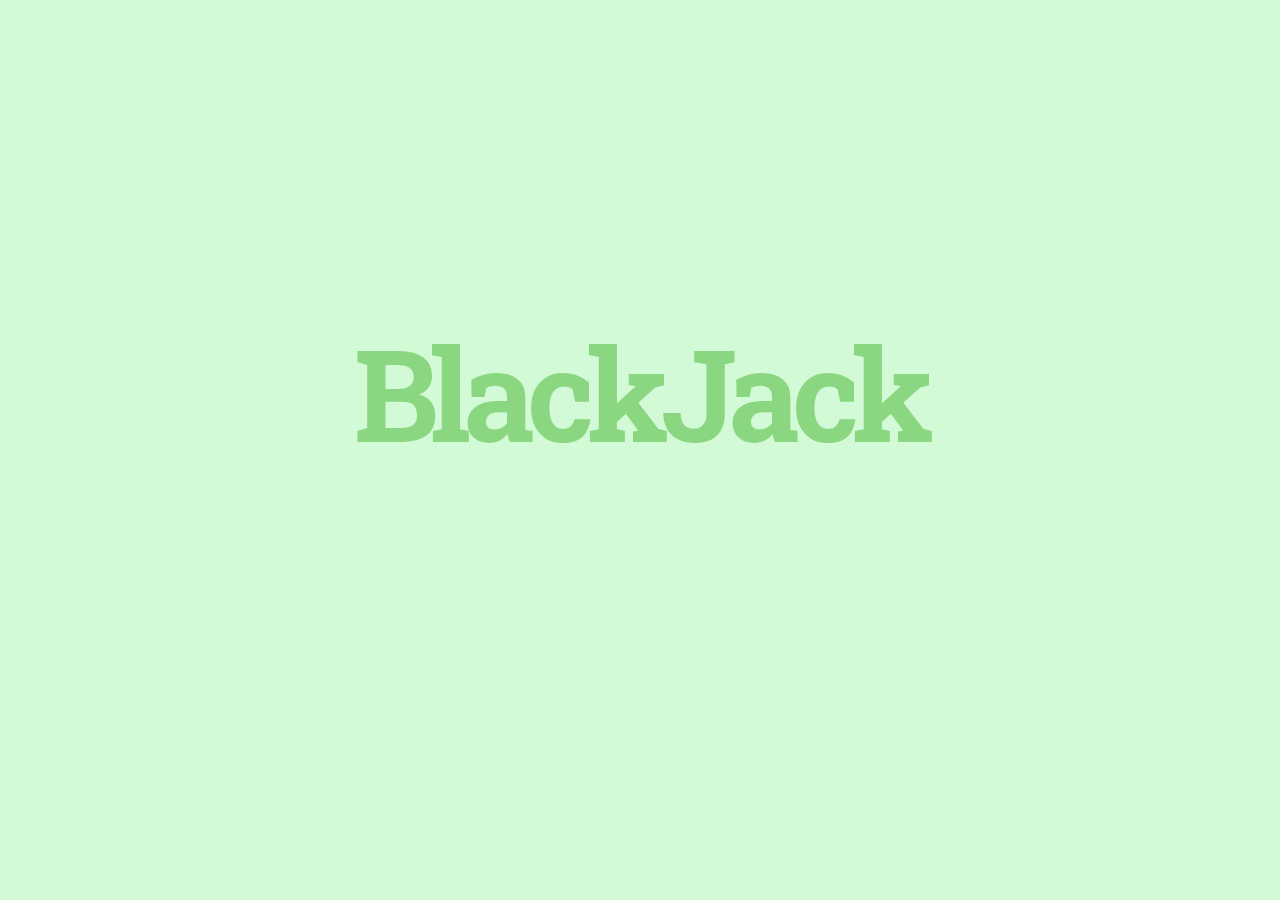
<file: index.html>
<html>
<head>
	<title>BlackJack</title>
	<!-- Styling -->
	<link rel="stylesheet" type="text/css" href="css/styles.css">
	<link href='http://fonts.googleapis.com/css?family=Roboto+Slab:400,300,100,700' rel='stylesheet' type='text/css'>
	<!-- Js scripts -->
	<script src="js/deck.js"></script>
	<script src="js/card.js"></script>
	<script src="js/app.js"></script>
	<script src="js/hand.js"></script>
	<script type="text/javascript" src="js/agent.js"></script>
	<script type="text/javascript" src="js/player.js"></script>
	<script type="text/javascript" src="js/dealer.js"></script>
	<script src="js/game.js"></script>
</head>
<body>
	<div id='wrapper'>
		<div id='newGame' class='title_screen'><h1>BlackJack<h1></div>
		<div id='menu' class="hidden">
			<h3>Options</h3>
			number of players 
			<br><input type="number" value="1" min="1" max="5">
			<br>
			decks in shoe 
			<br><input type="number" value="1" min="1" max="5">
			<br>
			<input type="checkbox" name="insure" id="insure" class="css-checkbox" checked="checked">
			<label for="insure" class="css-label">insurance</label>
			<br>
			<button id="start_game" type="button">play</button>
			

		</div> <!-- end menu -->
		
		<!-- game board area -->
		<div id="gameboard" class="hidden">
			<div id="dealer_box">
				<button id="deal" class="hidden">deal</button>
			</div>
			<div id="banner">
				<div id="message">Make a Bet</div>
			</div>
			<div id="players_box">

			</div><!-- end of player div -->
			
			<div id="footer">
				<div id="indicate_player">Player 1</div>
				<div id="bet_box">
					<div class="bet_button one">1</div>
					<div class="bet_button five">5</div>
					<div class="bet_button twentyFive">25</div>
					<div class="bet_button hundred">100</div>
					<div class="bet_button fiveHundred">500</div>
				</div>
				<div id="balance_box">$1000</div>

				<!-- player menu, hidden at start -->
			<div id="play_menu" class='hidden'>
				<button id='hit'>hit</button>
				<button id='stand'>stand</button>
				<button id='double'>double</button>
				<button id='split' disabled>split</butoon>
				<button id='surrender'>surrender</button>
			</div> <!-- end play menu -->

			<div id="replayMenu" class='hidden'><button id='replay'>Play Again?</button></div>
			</div> <!-- end of footer -->
			
		</div> <!-- end game board -->


	</div> <!-- end wrapper --> 
</body>
</html>
</file>
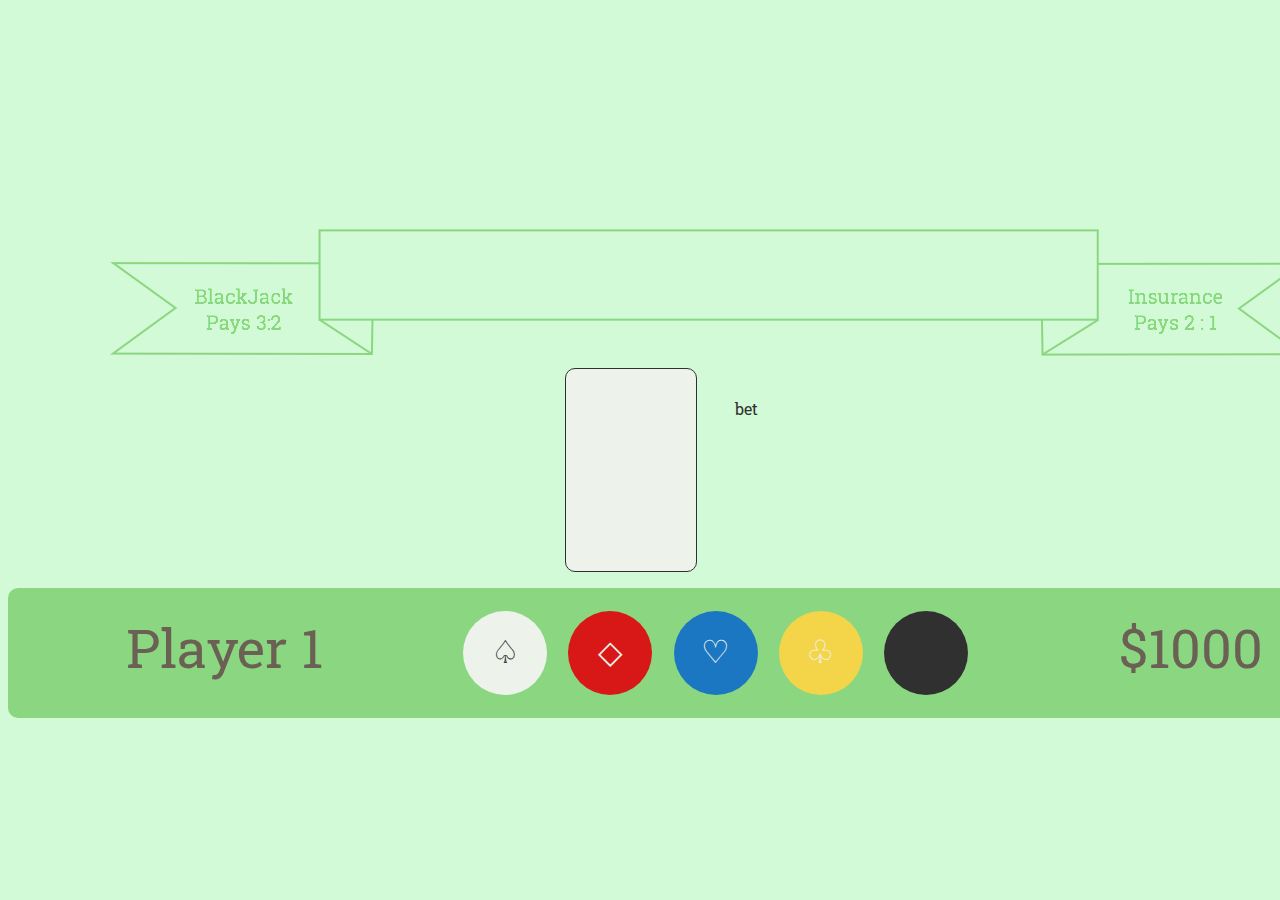
<file: gameboard.html>
<html>
<head>
	<title>BlackJack</title>
	<!-- Styling -->
	<link rel="stylesheet" type="text/css" href="css/styles.css">
	<link href='http://fonts.googleapis.com/css?family=Roboto+Slab:400,300,100,700' rel='stylesheet' type='text/css'>
</head>
<body>
	<div id='wrapper'>
<!-- 		<div id='newGame' class='title_screen'><h1>BlackJack<h1></div>
		<div id='menu' class="hidden">
			<h3>Options</h3>
			number of players 
			<br><input type="number" value="1" min="1" max="5">
			<br>
			decks in shoe 
			<br><input type="number" value="1" min="1" max="5">
			<br>
			<input type="checkbox" name="insure" id="insure" class="css-checkbox" checked="checked">
			<label for="insure" class="css-label">insurance</label>
			<br>
			<button id="start_game" type="button">play</button> -->


		<!-- game board area -->
		<div id="gameboard">
			<div id="dealer_box"></div>
			<div id="banner">
				<div id="message"></div>
			</div>
			<div id="players_box">
				<div class="single_player">
					<div class="aplayers">
						<div class="cards">
							<div class="single_card"></div>
						</div>
						<div class="bet_chips">bet</div>
					</div>
				</div>
			</div>
			<div id="footer">
				<div id="indicate_player">Player 1</div>
				<div id="bet_box">
					<div class="bet_button one">&#x2664</div>
					<div class="bet_button five">&#x25c7</div>
					<div class="bet_button twentyFive">&#9825</div>
					<div class="bet_button hundred">&#9831</div>
					<div class="bet_button fiveHundred"></div>
				</div>
				<div id="balance_box">$1000</div>
			</div>
		</div> <!-- end game board -->

	</div> <!-- end wrapper --> 
</body>
</html>
</file>
<file: css/styles.css>
/*color*/
/*mixins*/
button:focus, input:focus {
  outline: 0; }

/*rules*/
body {
  font-family: 'Roboto Slab', sans-serif;
  /*font weights 100, 300. 400, 700*/
  background-color: #d3fad6;
  color: #303030; }

#wrapper {
  max-width: 1400px;
  height: 800px;
  margin: 0 auto;
  background-color: #d3fad6; }

#newGame {
  display: block; }
  #newGame h1 {
    font-weight: 700;
    text-align: center;
    color: #8BD781; }

.title_screen {
  width: 700px;
  margin: 0 auto;
  /*margin-top: 300px;*/
  position: relative;
  top: 300px; }
  .title_screen h1 {
    letter-spacing: -.5rem;
    font-size: 8rem; }

.play_screen {
  width: 260px; }
  .play_screen h1 {
    letter-spacing: -.1rem;
    font-size: 3rem; }

#newGame:hover {
  background-color: #8BD781; }
  #newGame:hover h1 {
    color: #d3fad6; }

#menu {
  font-size: 1.5rem;
  width: 300px;
  padding: 10px;
  position: relative;
  background-color: #8BD781;
  color: #6b6054;
  text-align: center;
  border-radius: 10px;
  /*checkbox stylingd*/ }
  #menu h3 {
    margin: 10px; }
  #menu input {
    color: #6b6054;
    background-color: #d3fad6;
    width: 60px;
    font-size: 1.5rem;
    text-align: right;
    padding: 10px;
    border: none;
    border-bottom: solid 2px #6b6054;
    transition: border 0.3s;
    margin: 15px; }
  #menu input:focus, #menu input[type="number"].focus {
    border-bottom: solid 2px #6b6054; }
  #menu button {
    width: 100px;
    font-size: 1.5rem;
    margin: 15px;
    padding: 10px;
    color: #6b6054;
    background: #8BD781;
    border: solid 2px #6b6054;
    border-radius: 5px; }
  #menu button:hover {
    background-color: #6b6054;
    color: #d3fad6; }
  #menu input[type=checkbox].css-checkbox {
    position: absolute;
    z-index: -1000;
    left: -1000px;
    overflow: hidden;
    clip: rect(0 0 0 0);
    height: 1px;
    width: 1px;
    margin: -1px;
    padding: 0;
    border: 0; }
  #menu input[type=checkbox].css-checkbox + label.css-label {
    padding-left: 29px;
    height: 24px;
    display: inline-block;
    line-height: 24px;
    background-repeat: no-repeat;
    background-position: 0 0;
    font-size: 24px;
    vertical-align: middle;
    cursor: pointer; }
  #menu input[type=checkbox].css-checkbox:checked + label.css-label {
    background-position: 0 -24px; }
  #menu label.css-label {
    background-image: url("checkbox.jpg");
    -webkit-touch-callout: none;
    -webkit-user-select: none;
    -khtml-user-select: none;
    -moz-user-select: none;
    -ms-user-select: none;
    user-select: none; }

/*game board styling*/
#dealer_box {
  width: 1400px;
  height: 210px; }

.hidden {
  display: none; }

.visible {
  display: block; }

#banner {
  width: 1400px;
  height: 150px;
  background: url(../img/banner.png); }
  #banner #message {
    margin: 0 auto;
    padding-top: 25px;
    max-width: 740px;
    font-size: 3rem;
    text-align: center;
    color: #8BD781; }

#players_box {
  width: 1400px;
  height: 220px; }

#footer {
  color: #6b6054;
  width: 1400px;
  height: 130px;
  border-radius: 10px;
  background-color: #8BD781;
  text-align: center;
  display: flex;
  font-size: 3.4rem; }
  #footer #indicate_player {
    margin-top: 23px;
    width: 440px; }
  #footer #bet_box {
    margin-top: 23px;
    display: flex;
    width: 540px; }
  #footer #balance_box {
    margin-top: 23px;
    width: 440px; }
  #footer .bet_button {
    width: 84px;
    height: 84px;
    -webkit-border-radius: 42px;
    -moz-border-radius: 42px;
    border-radius: 42px;
    margin-left: 4%;
    font-size: 2rem;
    line-height: 5rem;
    color: #EDF2EB; }
  #footer .one {
    color: #303030; }

.one {
  background-color: #EDF2EB; }

.five {
  background-color: #d71816; }

.twentyFive {
  background-color: #1C77C3; }

.hundred {
  background-color: #F4D54A; }

.fiveHundred {
  background-color: #303030; }

/*Player Box Styling*/
#players_box, #dealer_box {
  text-align: center;
  display: flex; }

.single_Player {
  margin: 0 auto;
  max-width: 45%; }

.cards {
  float: left;
  height: 202px;
  margin: 0 auto; }

.bet_chips {
  padding-top: 30px;
  float: left;
  height: 202px;
  overflow: hidden;
  text-align: center;
  width: 80px;
  margin-left: 10px; }
  .bet_chips .bet_button {
    width: 60px;
    height: 60px;
    -webkit-border-radius: 30px;
    -moz-border-radius: 30px;
    border-radius: 30px;
    margin: -30px auto 0 auto;
    font-size: 2rem;
    line-height: 5rem;
    /*border: 1px solid $black;*/
    border: 1px solid #303030; }
  .bet_chips .one {
    border: 1px solid #CFD3CD; }

.single_card {
  float: left;
  width: 130px;
  height: 202px;
  margin-left: -65px;
  border-radius: 10px;
  border: 1px solid #303030;
  background-color: #EDF2EB;
  text-align: left; }

.face-down {
  background-image: url(../img/back.jpg); }

#play_menu button {
  font-size: 1.5rem;
  margin: 20px;
  margin: 20px 10px;
  color: #6b6054;
  border: solid 2px #8BD781;
  background: #8BD781;
  border-radius: 0px; }
#play_menu button:hover {
  background-color: #d3fad6;
  color: #8BD781; }
#play_menu button:disabled {
  color: #CFD3CD; }
#play_menu button:disabled:hover {
  background-color: #8BD781; }

#deal {
  margin: 60px auto;
  min-width: 30%; }

button {
  font-family: 'Roboto Slab';
  font-size: 4rem;
  min-width: 30%;
  color: #8BD781;
  background: #d3fad6;
  border: solid 2px #8BD781; }

button:hover {
  background: #8BD781;
  color: #d3fad6; }

#replayMenu {
  width: 980px; }
  #replayMenu button {
    margin: 20px auto;
    color: #6b6054;
    background-color: #8BD781;
    font-size: 3rem;
    border: 2px solid #6b6054;
    border-radius: 10px; }
  #replayMenu button:hover {
    color: #d3fad6;
    background-color: #6b6054; }

.suit {
  margin: 5px 8px; }

.value {
  margin: 5px 10px; }

.red {
  color: #d71816; }

.black {
  color: #303030; }

/*# sourceMappingURL=styles.css.map */
</file>
